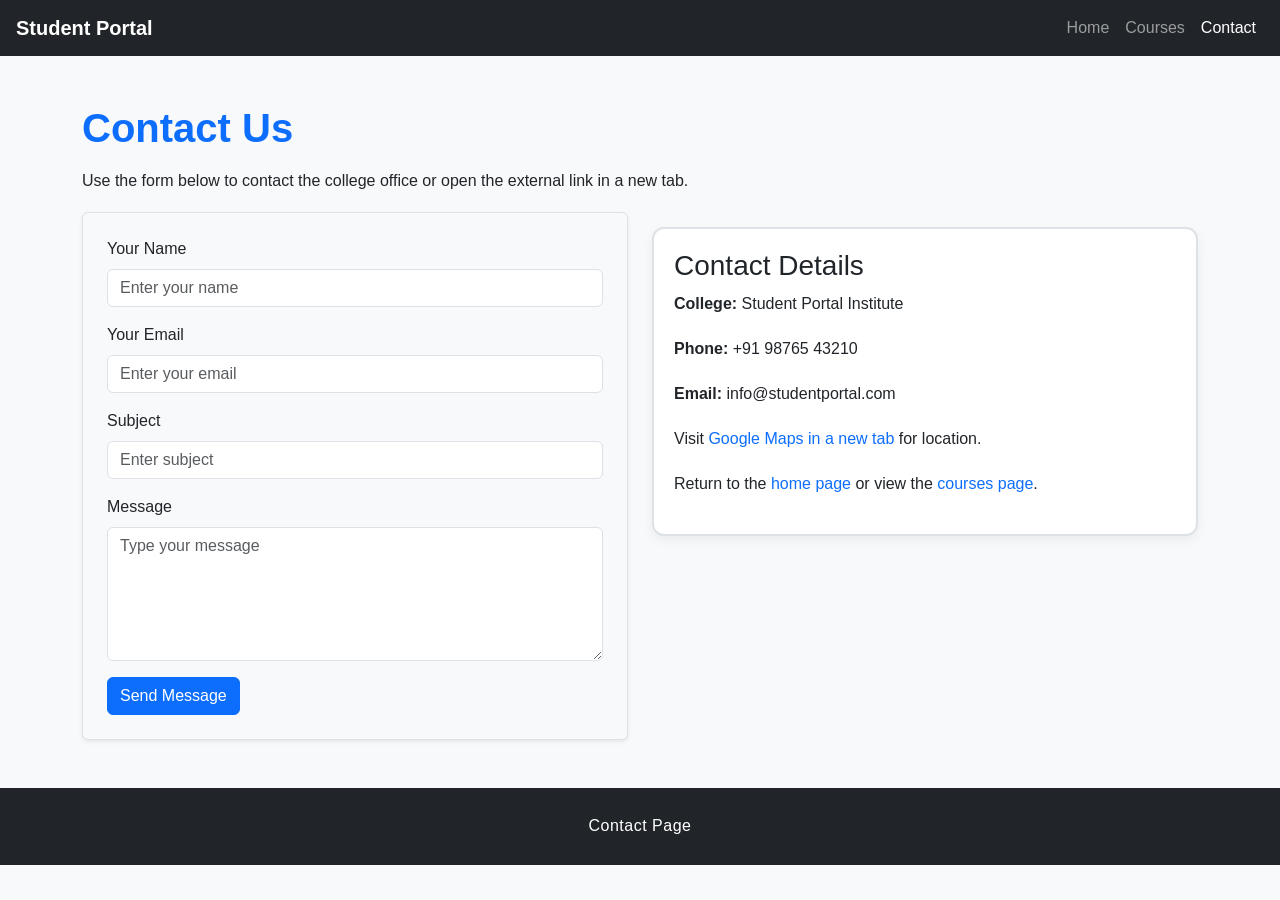
<file: contact.html>
<!DOCTYPE html>
<html lang="en">
<head>
  <meta charset="UTF-8" />
  <meta name="viewport" content="width=device-width, initial-scale=1.0" />
  <title>Contact - Student Portal</title>

  <link href="https://cdn.jsdelivr.net/npm/bootstrap@5.3.8/dist/css/bootstrap.min.css" rel="stylesheet">
  <link rel="stylesheet" href="styles.css">
</head>
<body>

  <nav class="navbar navbar-expand-lg navbar-dark bg-dark px-3">
    <a class="navbar-brand text-white fw-bold" href="index.html">Student Portal</a>

    <button class="navbar-toggler" type="button" data-bs-toggle="collapse" data-bs-target="#navbarNav">
      <span class="navbar-toggler-icon"></span>
    </button>

    <div class="collapse navbar-collapse" id="navbarNav">
      <ul class="navbar-nav ms-auto">
        <li class="nav-item"><a class="nav-link" href="index.html">Home</a></li>
        <li class="nav-item"><a class="nav-link" href="courses.html">Courses</a></li>
        <li class="nav-item"><a class="nav-link active" href="contact.html">Contact</a></li>
      </ul>
    </div>
  </nav>

  <div class="container my-5">
    <h1 class="title-text">Contact Us</h1>
    <p>
      Use the form below to contact the college office or open the external link in a new tab.
    </p>

    <div class="row g-4">
      <div class="col-lg-6">
        <form class="p-4 border rounded shadow-sm bg-light">
          <div class="mb-3">
            <label class="form-label">Your Name</label>
            <input type="text" class="form-control" placeholder="Enter your name">
          </div>

          <div class="mb-3">
            <label class="form-label">Your Email</label>
            <input type="email" class="form-control" placeholder="Enter your email">
          </div>

          <div class="mb-3">
            <label class="form-label">Subject</label>
            <input type="text" class="form-control" placeholder="Enter subject">
          </div>

          <div class="mb-3">
            <label class="form-label">Message</label>
            <textarea class="form-control" rows="5" placeholder="Type your message"></textarea>
          </div>

          <button type="submit" class="btn btn-primary">Send Message</button>
        </form>
      </div>

      <div class="col-lg-6">
        <div class="card-box bg-white">
          <h3>Contact Details</h3>
          <p><strong>College:</strong> Student Portal Institute</p>
          <p><strong>Phone:</strong> +91 98765 43210</p>
          <p><strong>Email:</strong> info@studentportal.com</p>

          <p>
            Visit
            <a href="https://www.google.com/maps" target="_blank" rel="noopener noreferrer">
              Google Maps in a new tab
            </a>
            for location.
          </p>

          <p>
            Return to the <a href="index.html">home page</a> or view the <a href="courses.html">courses page</a>.
          </p>
        </div>
      </div>
    </div>
  </div>

  <footer class="text-center py-4 bg-dark text-white mt-5">
    <p class="mb-0">Contact Page</p>
  </footer>

  <script src="https://cdn.jsdelivr.net/npm/bootstrap@5.3.8/dist/js/bootstrap.bundle.min.js"></script>
</body>
</html>
</file>
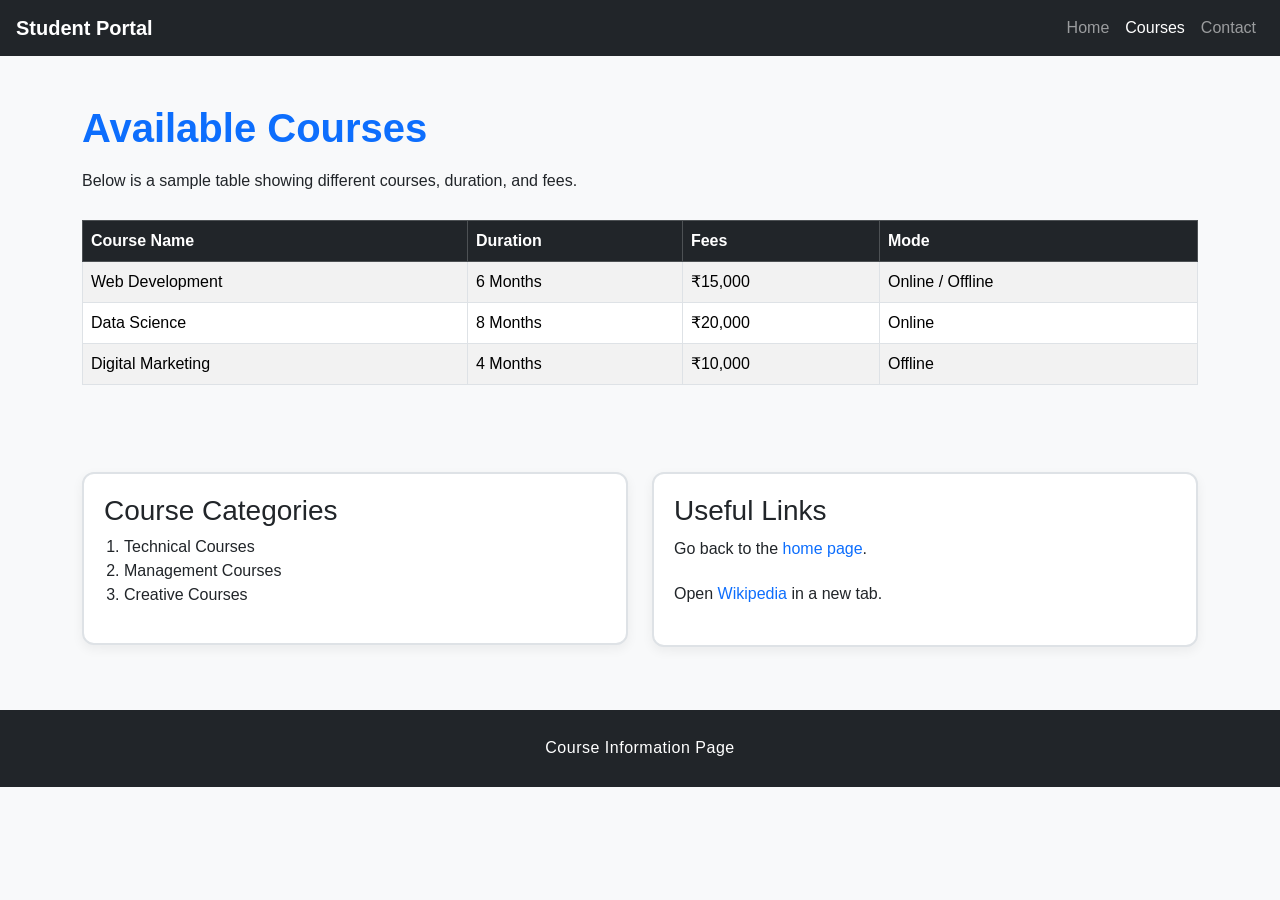
<file: courses.html>
<!DOCTYPE html>
<html lang="en">
<head>
  <meta charset="UTF-8" />
  <meta name="viewport" content="width=device-width, initial-scale=1.0" />
  <title>Courses - Student Portal</title>

  <link href="https://cdn.jsdelivr.net/npm/bootstrap@5.3.8/dist/css/bootstrap.min.css" rel="stylesheet">
  <link rel="stylesheet" href="styles.css">
</head>
<body>

  <nav class="navbar navbar-expand-lg navbar-dark bg-dark px-3">
    <a class="navbar-brand text-white fw-bold" href="index.html">Student Portal</a>

    <button class="navbar-toggler" type="button" data-bs-toggle="collapse" data-bs-target="#navbarNav">
      <span class="navbar-toggler-icon"></span>
    </button>

    <div class="collapse navbar-collapse" id="navbarNav">
      <ul class="navbar-nav ms-auto">
        <li class="nav-item"><a class="nav-link" href="index.html">Home</a></li>
        <li class="nav-item"><a class="nav-link active" href="courses.html">Courses</a></li>
        <li class="nav-item"><a class="nav-link" href="contact.html" target="_blank">Contact</a></li>
      </ul>
    </div>
  </nav>

  <div class="container my-5">
    <h1 class="title-text">Available Courses</h1>
    <p>
      Below is a sample table showing different courses, duration, and fees.
    </p>

    <table class="table table-bordered table-striped table-hover mt-4">
      <thead class="table-dark">
        <tr>
          <th>Course Name</th>
          <th>Duration</th>
          <th>Fees</th>
          <th>Mode</th>
        </tr>
      </thead>
      <tbody>
        <tr>
          <td>Web Development</td>
          <td>6 Months</td>
          <td>₹15,000</td>
          <td>Online / Offline</td>
        </tr>
        <tr>
          <td>Data Science</td>
          <td>8 Months</td>
          <td>₹20,000</td>
          <td>Online</td>
        </tr>
        <tr>
          <td>Digital Marketing</td>
          <td>4 Months</td>
          <td>₹10,000</td>
          <td>Offline</td>
        </tr>
      </tbody>
    </table>

    <div class="row mt-5 g-4">
      <div class="col-md-6">
        <div class="card-box bg-white">
          <h3>Course Categories</h3>
          <ol>
            <li>Technical Courses</li>
            <li>Management Courses</li>
            <li>Creative Courses</li>
          </ol>
        </div>
      </div>

      <div class="col-md-6">
        <div class="card-box bg-white">
          <h3>Useful Links</h3>
          <p>
            Go back to the <a href="index.html">home page</a>.
          </p>
          <p>
            Open <a href="https://www.wikipedia.org" target="_blank" rel="noopener noreferrer">Wikipedia</a> in a new tab.
          </p>
        </div>
      </div>
    </div>
  </div>

  <footer class="text-center py-4 bg-dark text-white mt-5">
    <p class="mb-0">Course Information Page</p>
  </footer>

  <script src="https://cdn.jsdelivr.net/npm/bootstrap@5.3.8/dist/js/bootstrap.bundle.min.js"></script>
</body>
</html>
</file>
<file: styles.css>
body {
  font-family: Arial, sans-serif;
  background-color: #f8f9fa;
  margin: 0;
}

.title-text {
  color: #0d6efd;
  font-weight: 700;
  margin-bottom: 15px;
}

p {
  line-height: 1.8;
}

.hero-section {
  min-height: 420px;
  padding: 40px 0;
  background-image: url("https://images.unsplash.com/photo-1523240795612-9a054b0db644?auto=format&fit=crop&w=1600&q=80");
  background-size: cover;
  background-position: center;
  background-repeat: no-repeat;
  position: relative;
}

.hero-section::before {
  content: "";
  position: absolute;
  inset: 0;
  background: rgba(0, 0, 0, 0.55);
}

.hero-section .container {
  position: relative;
  z-index: 1;
}

.card-box {
  border: 2px solid #dee2e6;
  margin: 15px 0;
  padding: 20px;
  border-radius: 12px;
  background: white;
  box-shadow: 0 4px 12px rgba(0, 0, 0, 0.06);
}

#about {
  border-left: 5px solid #0d6efd;
  padding-left: 12px;
  margin-top: 10px;
}

ul, ol {
  padding-left: 20px;
}

a {
  text-decoration: none;
}

a:hover {
  text-decoration: underline;
}

footer {
  letter-spacing: 0.5px;
}
</file>
